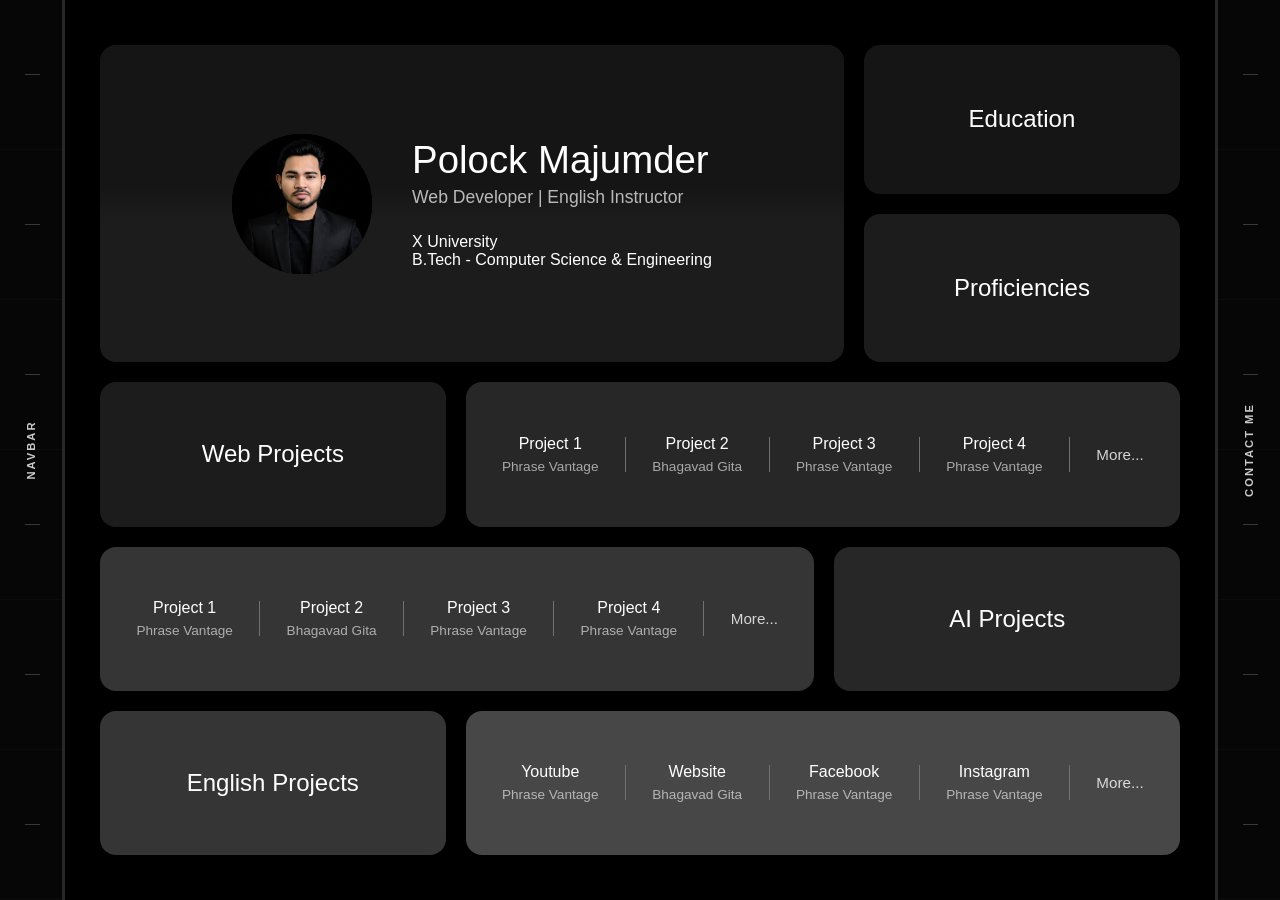
<file: index.html>
<!DOCTYPE html>
<html lang="en">
<head>
    <meta charset="UTF-8">
    <meta name="viewport" content="width=device-width, initial-scale=1.0">
    <title>Portfolio Replicate</title>
    <style>
        * {
            margin: 0;
            padding: 0;
            box-sizing: border-box;
        }

        body {
            background-color: #000;
            color: #fff;
            font-family: -apple-system, BlinkMacSystemFont, "Segoe UI", Roboto, sans-serif;
            height: 100vh;
            display: flex;
            align-items: center;
            overflow: hidden;
        }

        .container {
            width: 100%;
            height: 100vh;
            display: flex;
            justify-content: space-between;
        }

        /* --- Awesome Sidebars --- */
        .sidebar {
            position: fixed;
            top: 0;
            height: 100vh;
            width: 65px; 
            background: rgba(10, 10, 10, 0.6); 
            backdrop-filter: blur(15px); 
            -webkit-backdrop-filter: blur(15px);
            z-index: 100;
            display: flex;
            flex-direction: column;
            transition: width 0.7s cubic-bezier(0.16, 1, 0.3, 1); 
            overflow: hidden;
        }

        .sidebar.left {
            left: 0;
            border-right: 3px solid rgb(40, 40, 40);
        }

        .sidebar.right {
            right: 0;
            border-left:3px solid rgb(40, 40, 40);
        }

        .sidebar:hover {
            width: 280px;
            background: rgba(10, 10, 10, 0.95);
        }

        .sidebar-static-label {
            position: absolute;
            font-weight: 600;
            top: 50%;
            left: 50%;
            transform: translate(-50%, -50%) rotate(-90deg);
            white-space: nowrap;
            letter-spacing: 2px; 
            font-size: 0.7rem;
            text-transform: uppercase;
            color: rgb(202, 202, 202);
            transition: opacity 0.3s ease, letter-spacing 0.5s ease;
            pointer-events: none;
            z-index: 5;
        }

        .sidebar:hover .sidebar-static-label {
            opacity: 0;
            letter-spacing: 15px;
        }

        .side-link {
            flex: 1;
            display: flex;
            align-items: center;
            text-decoration: none;
            position: relative;
            transition: all 0.4s ease;
            z-index: 10;
            border-bottom: 1px solid rgba(255, 255, 255, 0.02);
        }

        .sidebar.left .side-link:hover {
            background: linear-gradient(90deg, rgba(255,255,255,0) 0%,  rgba(255,255,255,0.05) 100%);
        }

        .sidebar.right .side-link:hover {
            background: linear-gradient(90deg, rgba(255,255,255,0.05) 0%, rgba(255,255,255,0) 100%);
        }

        .left .side-link { padding-left: 65px; }
        .right .side-link { padding-right: 65px; justify-content: flex-end; }

        .side-label {
            color: #fff;
            font-size: 0.75rem;
            font-weight: 400;
            letter-spacing: 5px;
            text-transform: uppercase;
            opacity: 0;
            transition: all 0.5s cubic-bezier(0.16, 1, 0.3, 1);
            white-space: nowrap;
        }

        .left .side-label { transform: translateX(-20px); }
        .right .side-label { transform: translateX(20px); }

        .sidebar:hover .side-label {
            opacity: 0.3;
            transform: translateX(0);
        }

        .side-link:hover .side-label {
            opacity: 1;
            letter-spacing: 10px;
            text-shadow: 0 0 15px rgba(255, 255, 255, 0.5); 
        }

        .side-link::after {
            content: "";
            position: absolute;
            width: 15px;
            height: 1px;
            background: rgba(255, 255, 255, 0.2);
            transition: all 0.5s cubic-bezier(0.16, 1, 0.3, 1);
        }

        .left .side-link::after { left: 25px; }
        .right .side-link::after { right: 25px; }

        .sidebar:hover .side-link::after {
            width: 25px;
        }

        .side-link:hover::after {
            width: 45px;
            background: #fff;
            box-shadow: 0 0 10px #fff;
        }

        /* --- Main Content --- */
        .grid-content {
            flex: 1;
            display: flex;
            flex-direction: column;
            gap: 20px;
            padding: 5vh 100px; 
        }

        .row { display: flex; gap: 20px; width: 100%; }
        .r-1 { flex: 2.2; }
        .r-2, .r-3, .r-4 { flex: 1; }

        .box {
            border-radius: 16px;
            display: flex;
            background-color: #151515;
            text-decoration: none;
            color: inherit;
            transition: transform 0.3s ease, background-color 0.3s ease;
        }

        /* Hover effect for linked boxes */
        a.box:hover {
            background-color: #1a1a1a;
            transform: translateY(-2px);
        }

        .f-30 { flex: 0 0 32%; }
        .f-70 { flex: 1; }

        .center {
            align-items: center;
            justify-content: center;
            font-size: 1.5rem;
            text-align: center;
            padding: 20px;
        }

        .bg-1c { background-color: #1c1c1c; }
        .bg-27 { background-color: #272727; }
        .bg-35 { background-color: #353535; }
        .bg-47 { background-color: #474747; }

        .profile-box {
            flex: 2.1;
            align-items: center;
            justify-content: center;
            padding: 40px;
            gap: 40px;
            background: linear-gradient(to bottom, #151515 45%, #1c1c1c 55%);
        }

        .p-img {
            width: 140px;
            height: 140px;
            border-radius: 50%;
            background-color: #000;
            overflow: hidden;
            display: flex;
            align-items: center;
            justify-content: center;
            flex-shrink: 0;
            box-shadow: inset 0 0 20px rgba(0,0,0,0.8);
        }

        .p-img img { width: 100%; height: 100%; object-fit: cover; }

        .p-info h1 { font-size: 2.4rem; font-weight: 500; margin-bottom: 5px; }
        .role { font-size: 1.1rem; color: rgba(255, 255, 255, 0.7); margin-bottom: 25px; }

        .col-stack { flex: 1; display: flex; flex-direction: column; gap: 20px; }
        .col-stack .box { flex: 1; }

        .detail-box { align-items: center; justify-content: space-evenly; padding: 0 10px; }
        .item { display: flex; flex-direction: column; align-items: center; text-align: center; }
        .p-title { font-size: 1rem; margin-bottom: 6px; }
        .p-sub { font-size: 0.85rem; color: rgba(255, 255, 255, 0.6); }
        .v-line { width: 1px; height: 35px; background-color: #717171; }
        .more { font-size: 0.95rem; color: rgba(255, 255, 255, 0.8); cursor: pointer; }

        @media (max-width: 1200px) {
            .grid-content { padding: 5vh 80px; }
            .p-img { width: 110px; height: 110px; }
        }
    </style>
</head>
<body>

<div class="container">
    <aside class="sidebar left">
        <div class="sidebar-static-label">Navbar</div>
        <a href="#" class="side-link"><span class="side-label">FACEBOOK</span></a>
        <a href="#" class="side-link"><span class="side-label">INSTAGRAM</span></a>
        <a href="#" class="side-link"><span class="side-label">WHATS APP</span></a>
        <a href="#" class="side-link"><span class="side-label">LINKEDIN</span></a>
        <a href="#" class="side-link"><span class="side-label">TWITTER</span></a>
        <a href="#" class="side-link"><span class="side-label">YOUTUBE</span></a>
    </aside>

    <main class="grid-content">
        <div class="row r-1">
            <div class="box profile-box">
                <div class="p-img">
                    <img src="./Assets/Polock Profile.png" alt="Polock Majumder">
                </div>
                <div class="p-info">
                    <h1>Polock Majumder</h1>
                    <p class="role">Web Developer | English Instructor</p>
                    <p class="uni">X University</p>
                    <p class="degree">B.Tech - Computer Science & Engineering</p>
                </div>
            </div>
            <div class="col-stack">
                <!-- Education Link Added -->
                <a href="./Education Page.html" class="box center">Education</a>
                <!-- Proficiencies Link Added -->
                <a href="./Proficiencies Page.html" class="box center bg-1c">Proficiencies</a>
            </div>
        </div>

        <div class="row r-2">
            <!-- Web Projects Link Added -->
            <a href="./Web Projects.html" class="box center bg-1c f-30">Web Projects</a>
            <div class="box detail-box bg-27 f-70">
                <div class="item"><span class="p-title">Project 1</span><span class="p-sub">Phrase Vantage</span></div>
                <div class="v-line"></div>
                <div class="item"><span class="p-title">Project 2</span><span class="p-sub">Bhagavad Gita</span></div>
                <div class="v-line"></div>
                <div class="item"><span class="p-title">Project 3</span><span class="p-sub">Phrase Vantage</span></div>
                <div class="v-line"></div>
                <div class="item"><span class="p-title">Project 4</span><span class="p-sub">Phrase Vantage</span></div>
                <div class="v-line"></div>
                <div class="more">More...</div>
            </div>
        </div>

        <div class="row r-3">
            <div class="box detail-box bg-35 f-70">
                <div class="item"><span class="p-title">Project 1</span><span class="p-sub">Phrase Vantage</span></div>
                <div class="v-line"></div>
                <div class="item"><span class="p-title">Project 2</span><span class="p-sub">Bhagavad Gita</span></div>
                <div class="v-line"></div>
                <div class="item"><span class="p-title">Project 3</span><span class="p-sub">Phrase Vantage</span></div>
                <div class="v-line"></div>
                <div class="item"><span class="p-title">Project 4</span><span class="p-sub">Phrase Vantage</span></div>
                <div class="v-line"></div>
                <div class="more">More...</div>
            </div>
            <div class="box center bg-27 f-30">AI Projects</div>
        </div>

        <div class="row r-4">
            <div class="box center bg-35 f-30">English Projects</div>
            <div class="box detail-box bg-47 f-70">
                <div class="item"><span class="p-title">Youtube</span><span class="p-sub">Phrase Vantage</span></div>
                <div class="v-line"></div>
                <div class="item"><span class="p-title">Website</span><span class="p-sub">Bhagavad Gita</span></div>
                <div class="v-line"></div>
                <div class="item"><span class="p-title">Facebook</span><span class="p-sub">Phrase Vantage</span></div>
                <div class="v-line"></div>
                <div class="item"><span class="p-title">Instagram</span><span class="p-sub">Phrase Vantage</span></div>
                <div class="v-line"></div>
                <div class="more">More...</div>
            </div>
        </div>
    </main>

    <aside class="sidebar right">
        <div class="sidebar-static-label">Contact Me</div>
        <a href="#" class="side-link"><span class="side-label">FACEBOOK</span></a>
        <a href="#" class="side-link"><span class="side-label">INSTAGRAM</span></a>
        <a href="#" class="side-link"><span class="side-label">WHATS APP</span></a>
        <a href="#" class="side-link"><span class="side-label">LINKEDIN</span></a>
        <a href="#" class="side-link"><span class="side-label">TWITTER</span></a>
        <a href="#" class="side-link"><span class="side-label">YOUTUBE</span></a>
    </aside>
</div>

</body>
</html>
</file>
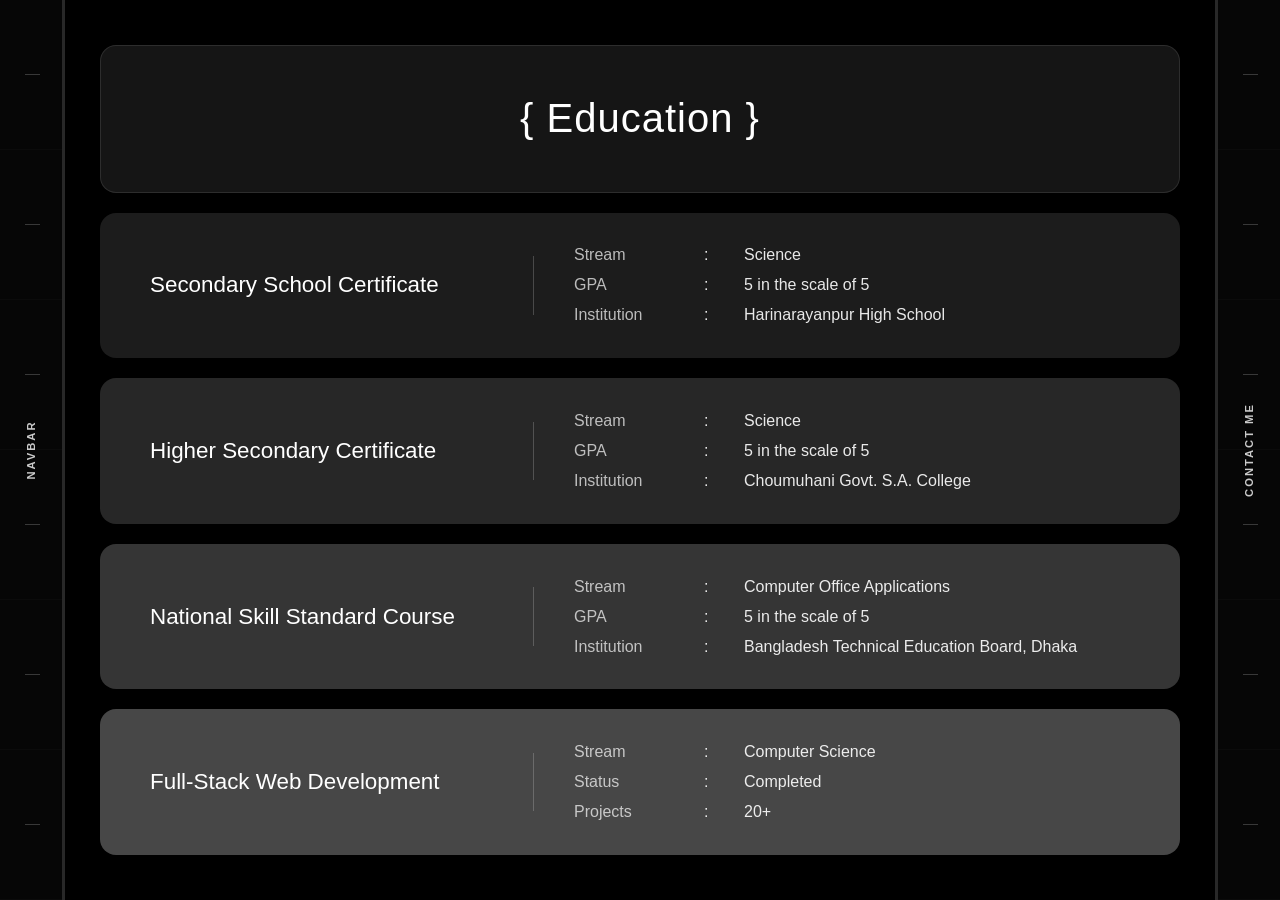
<file: Education Page.html>
<!DOCTYPE html>
<html lang="en">
<head>
    <meta charset="UTF-8">
    <meta name="viewport" content="width=device-width, initial-scale=1.0">
    <title>Education - Portfolio</title>
    <style>
        * {
            margin: 0;
            padding: 0;
            box-sizing: border-box;
        }

        body {
            background-color: #000;
            color: #fff;
            font-family: -apple-system, BlinkMacSystemFont, "Segoe UI", Roboto, sans-serif;
            height: 100vh;
            display: flex;
            align-items: center;
            overflow: hidden;
        }

        .container {
            width: 100%;
            height: 100vh;
            display: flex;
            justify-content: space-between;
        }

        /* --- Sidebars (Kept from Frontpage) --- */
        .sidebar {
            position: fixed;
            top: 0;
            height: 100vh;
            width: 65px;
            background: rgba(10, 10, 10, 0.6); 
            backdrop-filter: blur(15px);
            -webkit-backdrop-filter: blur(15px);
            z-index: 100;
            display: flex;
            flex-direction: column;
            transition: width 0.7s cubic-bezier(0.16, 1, 0.3, 1);
            overflow: hidden;
        }

        .sidebar.left { left: 0; border-right: 3px solid rgb(40, 40, 40); }
        .sidebar.right { right: 0; border-left: 3px solid rgb(40, 40, 40); }

        .sidebar:hover {
            width: 280px;
            background: rgba(10, 10, 10, 0.95);
        }

        .sidebar-static-label {
            position: absolute;
            font-weight: 600;
            top: 50%;
            left: 50%;
            transform: translate(-50%, -50%) rotate(-90deg);
            white-space: nowrap;
            letter-spacing: 2px;
            font-size: 0.7rem;
            text-transform: uppercase;
            color: rgb(202, 202, 202);
            transition: opacity 0.3s ease, letter-spacing 0.5s ease;
            pointer-events: none;
            z-index: 5;
        }

        .sidebar:hover .sidebar-static-label { opacity: 0; letter-spacing: 15px; }

        .side-link {
            flex: 1;
            display: flex;
            align-items: center;
            text-decoration: none;
            position: relative;
            transition: all 0.4s ease;
            z-index: 10;
            border-bottom: 1px solid rgba(255, 255, 255, 0.02);
        }

        .sidebar.left .side-link:hover { background: linear-gradient(90deg, rgba(255,255,255,0) 0%,  rgba(255,255,255,0.05) 100%); }
        .sidebar.right .side-link:hover { background: linear-gradient(90deg, rgba(255,255,255,0.05) 0%, rgba(255,255,255,0) 100%); }

        .left .side-link { padding-left: 65px; }
        .right .side-link { padding-right: 65px; justify-content: flex-end; }

        .side-label {
            color: #fff;
            font-size: 0.75rem;
            font-weight: 400;
            letter-spacing: 5px;
            text-transform: uppercase;
            opacity: 0;
            transition: all 0.5s cubic-bezier(0.16, 1, 0.3, 1);
            white-space: nowrap;
        }

        .left .side-label { transform: translateX(-20px); }
        .right .side-label { transform: translateX(20px); }

        .sidebar:hover .side-label { opacity: 0.3; transform: translateX(0); }
        .side-link:hover .side-label { opacity: 1; letter-spacing: 10px; text-shadow: 0 0 15px rgba(255, 255, 255, 0.5); }

        .side-link::after {
            content: "";
            position: absolute;
            width: 15px;
            height: 1px;
            background: rgba(255, 255, 255, 0.2);
            transition: all 0.5s cubic-bezier(0.16, 1, 0.3, 1);
        }

        .left .side-link::after { left: 25px; }
        .right .side-link::after { right: 25px; }

        .sidebar:hover .side-link::after { width: 25px; }
        .side-link:hover::after { width: 45px; background: #fff; box-shadow: 0 0 10px #fff; }

        /* --- Education Content --- */
        .grid-content {
            flex: 1;
            display: flex;
            flex-direction: column;
            gap: 20px;
            padding: 5vh 100px;
            height: 100vh;
        }

        .edu-box {
            flex: 1; 
            width: 100%;
            border-radius: 16px;
            display: flex;
            align-items: center;
            padding: 0 50px;
        }

        .title-box {
            justify-content: center;
            font-size: 2.5rem;
            font-weight: 400;
            letter-spacing: 1px;
            border: 1px solid rgba(255,255,255,0.1);
        }

        .edu-name {
            flex: 0 0 35%;
            font-size: 1.4rem;
            font-weight: 400;
        }

        .v-line {
            width: 1px;
            height: 40%;
            background-color: rgba(255, 255, 255, 0.2);
            margin: 0 40px;
        }

        /* Fixed Width Grid for Colon Alignment */
        .edu-details {
            flex: 1;
            display: grid;
            grid-template-columns: 130px 40px 1fr; /* Fixed widths ensure colons line up perfectly */
            align-items: center;
            gap: 12px 0;
            font-size: 1rem;
            color: rgba(255, 255, 255, 0.9);
        }

        .label { color: rgba(255, 255, 255, 0.7); }

        /* Specified Colors */
        .bg-15 { background-color: #151515; }
        .bg-1c { background-color: #1c1c1c; }
        .bg-27 { background-color: #272727; }
        .bg-35 { background-color: #353535; }
        .bg-47 { background-color: #474747; }

        @media (max-width: 1200px) {
            .grid-content { padding: 5vh 80px; }
            .edu-name { font-size: 1.1rem; }
            .edu-details { grid-template-columns: 110px 30px 1fr; font-size: 0.9rem; }
        }
    </style>
</head>
<body>

<div class="container">
    <aside class="sidebar left">
        <div class="sidebar-static-label">Navbar</div>
        <a href="#" class="side-link"><span class="side-label">FACEBOOK</span></a>
        <a href="#" class="side-link"><span class="side-label">INSTAGRAM</span></a>
        <a href="#" class="side-link"><span class="side-label">WHATS APP</span></a>
        <a href="#" class="side-link"><span class="side-label">LINKEDIN</span></a>
        <a href="#" class="side-link"><span class="side-label">TWITTER</span></a>
        <a href="#" class="side-link"><span class="side-label">YOUTUBE</span></a>
    </aside>

    <main class="grid-content">
        <div class="edu-box title-box bg-15">{ Education }</div>

        <div class="edu-box bg-1c">
            <div class="edu-name">Secondary School Certificate</div>
            <div class="v-line"></div>
            <div class="edu-details">
                <span class="label">Stream</span><span>:</span><span>Science</span>
                <span class="label">GPA</span><span>:</span><span>5 in the scale of 5</span>
                <span class="label">Institution</span><span>:</span><span>Harinarayanpur High School</span>
            </div>
        </div>

        <div class="edu-box bg-27">
            <div class="edu-name">Higher Secondary Certificate</div>
            <div class="v-line"></div>
            <div class="edu-details">
                <span class="label">Stream</span><span>:</span><span>Science</span>
                <span class="label">GPA</span><span>:</span><span>5 in the scale of 5</span>
                <span class="label">Institution</span><span>:</span><span>Choumuhani Govt. S.A. College</span>
            </div>
        </div>

        <div class="edu-box bg-35">
            <div class="edu-name">National Skill Standard Course</div>
            <div class="v-line"></div>
            <div class="edu-details">
                <span class="label">Stream</span><span>:</span><span>Computer Office Applications</span>
                <span class="label">GPA</span><span>:</span><span>5 in the scale of 5</span>
                <span class="label">Institution</span><span>:</span><span>Bangladesh Technical Education Board, Dhaka</span>
            </div>
        </div>

        <div class="edu-box bg-47">
            <div class="edu-name">Full-Stack Web Development</div>
            <div class="v-line"></div>
            <div class="edu-details">
                <span class="label">Stream</span><span>:</span><span>Computer Science</span>
                <span class="label">Status</span><span>:</span><span>Completed</span>
                <span class="label">Projects</span><span>:</span><span>20+</span>
            </div>
        </div>
    </main>

    <aside class="sidebar right">
        <div class="sidebar-static-label">Contact Me</div>
        <a href="#" class="side-link"><span class="side-label">FACEBOOK</span></a>
        <a href="#" class="side-link"><span class="side-label">INSTAGRAM</span></a>
        <a href="#" class="side-link"><span class="side-label">WHATS APP</span></a>
        <a href="#" class="side-link"><span class="side-label">LINKEDIN</span></a>
        <a href="#" class="side-link"><span class="side-label">TWITTER</span></a>
        <a href="#" class="side-link"><span class="side-label">YOUTUBE</span></a>
    </aside>
</div>

</body>
</html>
</file>
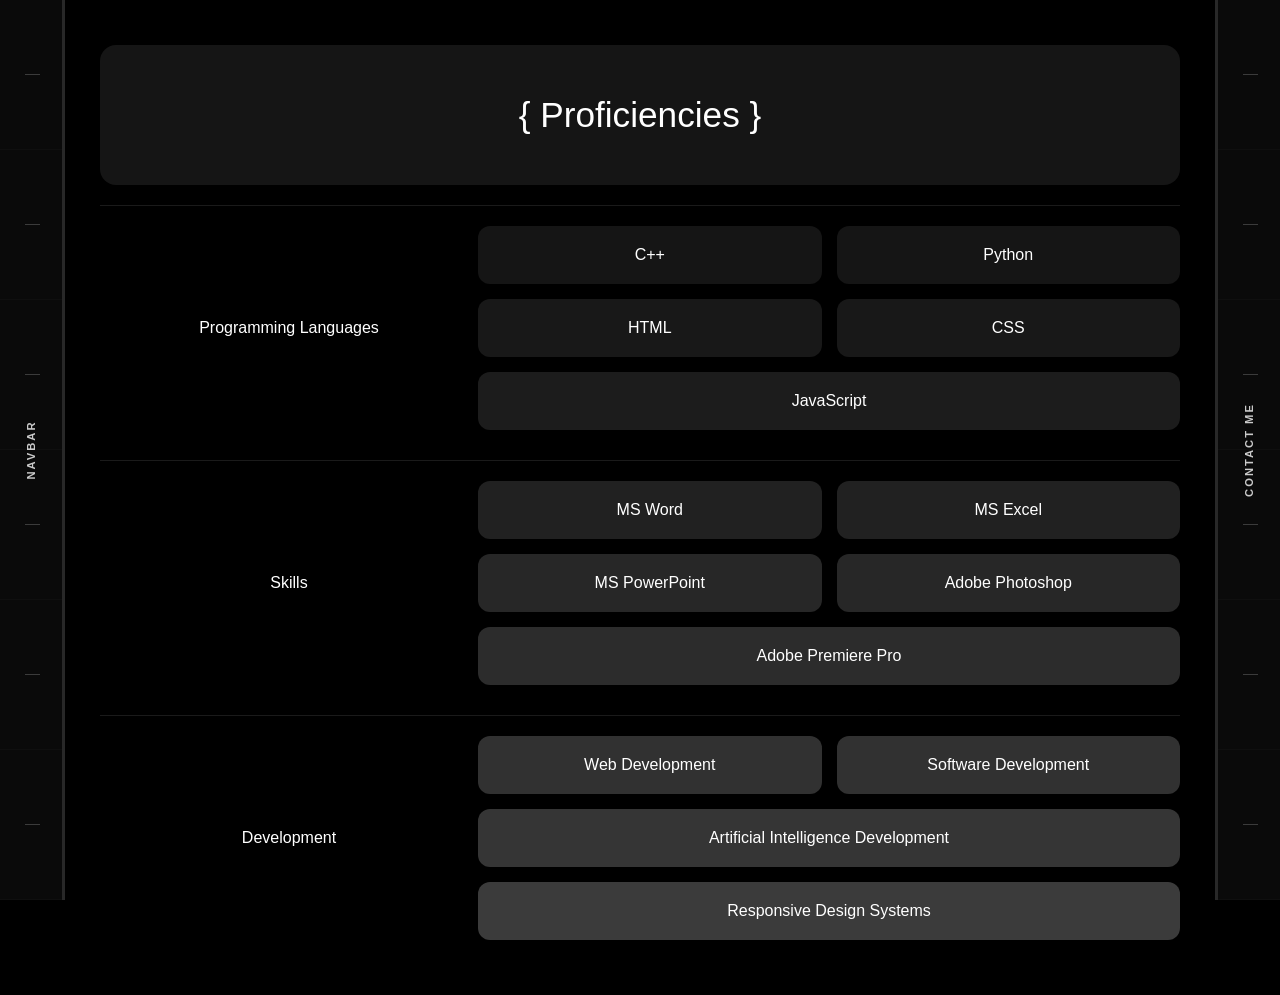
<file: Proficiencies Page.html>
<!DOCTYPE html>
<html lang="en">
<head>
    <meta charset="UTF-8">
    <meta name="viewport" content="width=device-width, initial-scale=1.0">
    <title>Proficiencies | Portfolio Replicate</title>
    <style>
        * {
            margin: 0;
            padding: 0;
            box-sizing: border-box;
        }

        html, body {
            /* Hides scrollbar while allowing scroll functionality */
            -ms-overflow-style: none;
            scrollbar-width: none;
        }

        html::-webkit-scrollbar, body::-webkit-scrollbar {
            display: none;
        }

        body {
            background-color: #000;
            color: #fff;
            font-family: -apple-system, BlinkMacSystemFont, "Segoe UI", Roboto, sans-serif;
            display: flex;
            align-items: center;
        }

        .container {
            width: 100%;
            display: flex;
            justify-content: space-between;
        }

        /* --- EXACT Sidebar Replication --- */
        .sidebar {
            position: fixed;
            top: 0;
            height: 100vh;
            width: 65px; 
            background: #0a0a0a;
            z-index: 100;
            display: flex;
            flex-direction: column;
            transition: width 0.7s cubic-bezier(0.16, 1, 0.3, 1);
            overflow: hidden;
        }

        .sidebar.left {
            left: 0;
            border-right: 3px solid rgb(40, 40, 40);
        }

        .sidebar.right {
            right: 0;
            border-left: 3px solid rgb(40, 40, 40);
        }

        .sidebar:hover {
            width: 280px;
            background: #0a0a0a;
        }

        .sidebar-static-label {
            position: absolute;
            font-weight: 600;
            top: 50%;
            left: 50%;
            transform: translate(-50%, -50%) rotate(-90deg);
            white-space: nowrap;
            letter-spacing: 2px;
            font-size: 0.7rem;
            text-transform: uppercase;
            color: rgb(202, 202, 202);
            transition: opacity 0.3s ease, letter-spacing 0.5s ease;
            pointer-events: none;
            z-index: 5;
        }

        .sidebar:hover .sidebar-static-label {
            opacity: 0;
            letter-spacing: 15px;
        }

        .side-link {
            flex: 1;
            display: flex;
            align-items: center;
            text-decoration: none;
            position: relative;
            transition: all 0.4s ease;
            z-index: 10;
            border-bottom: 1px solid rgba(255, 255, 255, 0.02);
        }

        .sidebar.left .side-link:hover {
            background: linear-gradient(90deg, rgba(255,255,255,0) 0%,  rgba(255,255,255,0.05) 100%);
        }

        .sidebar.right .side-link:hover {
            background: linear-gradient(90deg, rgba(255,255,255,0.05) 0%, rgba(255,255,255,0) 100%);
        }

        .left .side-link { padding-left: 65px; }
        .right .side-link { padding-right: 65px; justify-content: flex-end; }

        .side-label {
            color: #fff;
            font-size: 0.75rem;
            font-weight: 400;
            letter-spacing: 5px;
            text-transform: uppercase;
            opacity: 0;
            transition: all 0.5s cubic-bezier(0.16, 1, 0.3, 1);
            white-space: nowrap;
        }

        .left .side-label { transform: translateX(-20px); }
        .right .side-label { transform: translateX(20px); }

        .sidebar:hover .side-label {
            opacity: 0.3;
            transform: translateX(0);
        }

        .side-link:hover .side-label {
            opacity: 1;
            letter-spacing: 10px;
            text-shadow: 0 0 15px rgba(255, 255, 255, 0.5);
        }

        .side-link::after {
            content: "";
            position: absolute;
            width: 15px;
            height: 1px;
            background: rgba(255, 255, 255, 0.2);
            transition: all 0.5s cubic-bezier(0.16, 1, 0.3, 1);
        }

        .left .side-link::after { left: 25px; }
        .right .side-link::after { right: 25px; }

        .sidebar:hover .side-link::after { width: 25px; }

        .side-link:hover::after {
            width: 45px;
            background: #fff;
            box-shadow: 0 0 10px #fff;
        }

        /* --- Main Content --- */
        .grid-content {
            flex: 1;
            display: flex;
            flex-direction: column;
            gap: 20px;
            padding: 5vh 100px;
        }

        .header-box {
            width: 100%;
            background-color: #151515;
            border-radius: 16px;
            padding: 50px;
            display: flex;
            justify-content: center; 
            align-items: center;
            font-size: 2.2rem;
        }

        .section-row {
            display: flex;
            width: 100%;
            border-top: 1px solid rgba(255, 255, 255, 0.1);
            padding-top: 20px;
            margin-bottom: 10px;
        }

        .cat-label {
            flex: 0 0 35%;
            display: flex;
            align-items: center;
            justify-content: center;
            text-align: center;
            padding: 0 20px;
        }

        .pill-stack {
            flex: 1;
            display: flex;
            flex-direction: column;
            gap: 15px;
        }

        .row {
            display: flex;
            gap: 15px;
            width: 100%;
        }

        .pill {
            flex: 1;
            padding: 20px;
            border-radius: 12px;
            text-align: center;
            font-size: 1rem;
            transition: transform 0.3s ease;
        }

        .pill:hover { transform: translateY(-3px); }

        .r1 { background-color: #151515; }
        .r2 { background-color: #181818; }
        .r3 { background-color: #1c1c1c; }
        .r4 { background-color: #212121; }
        .r5 { background-color: #272727; }
        .r6 { background-color: #2c2c2c; }
        .r7 { background-color: #313131; }
        .r8 { background-color: #353535; }
        .r9 { background-color: #3b3b3b; }

        @media (max-width: 1200px) {
            .grid-content { padding: 5vh 80px; }
            .cat-label { font-size: 1rem; }
        }
    </style>
</head>
<body>

<div class="container">
    <aside class="sidebar left">
        <div class="sidebar-static-label">Navbar</div>
        <a href="#" class="side-link"><span class="side-label">FACEBOOK</span></a>
        <a href="#" class="side-link"><span class="side-label">INSTAGRAM</span></a>
        <a href="#" class="side-link"><span class="side-label">WHATS APP</span></a>
        <a href="#" class="side-link"><span class="side-label">LINKEDIN</span></a>
        <a href="#" class="side-link"><span class="side-label">TWITTER</span></a>
        <a href="#" class="side-link"><span class="side-label">YOUTUBE</span></a>
    </aside>

    <main class="grid-content">
        <div class="header-box">
            { Proficiencies }
        </div>

        <div class="section-row">
            <div class="cat-label">Programming Languages</div>
            <div class="pill-stack">
                <div class="row"><div class="pill r1">C++</div><div class="pill r1">Python</div></div>
                <div class="row"><div class="pill r2">HTML</div><div class="pill r2">CSS</div></div>
                <div class="row"><div class="pill r3">JavaScript</div></div>
            </div>
        </div>

        <div class="section-row">
            <div class="cat-label">Skills</div>
            <div class="pill-stack">
                <div class="row"><div class="pill r4">MS Word</div><div class="pill r4">MS Excel</div></div>
                <div class="row"><div class="pill r5">MS PowerPoint</div><div class="pill r5">Adobe Photoshop</div></div>
                <div class="row"><div class="pill r6">Adobe Premiere Pro</div></div>
            </div>
        </div>

        <div class="section-row">
            <div class="cat-label">Development</div>
            <div class="pill-stack">
                <div class="row"><div class="pill r7">Web Development</div><div class="pill r7">Software Development</div></div>
                <div class="row"><div class="pill r8">Artificial Intelligence Development</div></div>
                <div class="row"><div class="pill r9">Responsive Design Systems</div></div>
            </div>
        </div>
    </main>

    <aside class="sidebar right">
        <div class="sidebar-static-label">Contact Me</div>
        <a href="#" class="side-link"><span class="side-label">FACEBOOK</span></a>
        <a href="#" class="side-link"><span class="side-label">INSTAGRAM</span></a>
        <a href="#" class="side-link"><span class="side-label">WHATS APP</span></a>
        <a href="#" class="side-link"><span class="side-label">LINKEDIN</span></a>
        <a href="#" class="side-link"><span class="side-label">TWITTER</span></a>
        <a href="#" class="side-link"><span class="side-label">YOUTUBE</span></a>
    </aside>
</div>

</body>
</html>
</file>
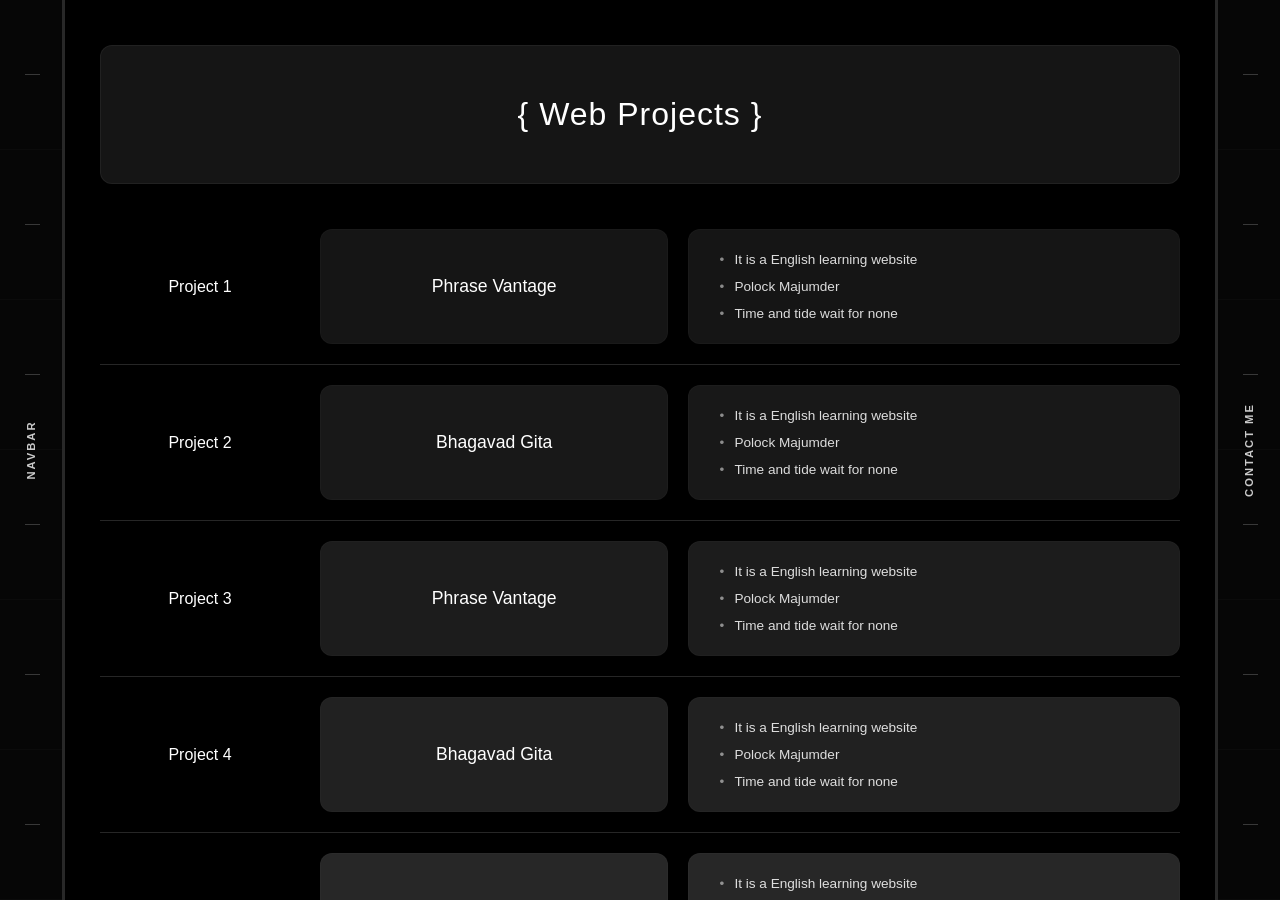
<file: Web Projects.html>
<!DOCTYPE html>
<html lang="en">
<head>
    <meta charset="UTF-8">
    <meta name="viewport" content="width=device-width, initial-scale=1.0">
    <title>Web Projects Page - 20 Rows</title>
    <style>
        /* --- Base & Reset (Matches Frontpage) --- */
        * {
            margin: 0;
            padding: 0;
            box-sizing: border-box;
        }

        body {
            background-color: #000;
            color: #fff;
            font-family: -apple-system, BlinkMacSystemFont, "Segoe UI", Roboto, sans-serif;
            height: 100vh;
            display: flex;
            align-items: center;
            overflow: hidden; /* Body remains locked */
        }

        .container {
            width: 100%;
            height: 100vh;
            display: flex;
            justify-content: space-between;
        }

        /* --- Awesome Sidebars (Matches Frontpage design and hover) --- */
        .sidebar {
            position: fixed;
            top: 0;
            height: 100vh;
            width: 65px; 
            background: rgba(10, 10, 10, 0.6); 
            backdrop-filter: blur(15px); 
            -webkit-backdrop-filter: blur(15px);
            z-index: 100;
            display: flex;
            flex-direction: column;
            transition: width 0.7s cubic-bezier(0.16, 1, 0.3, 1); 
            overflow: hidden;
        }

        .sidebar.left {
            left: 0;
            border-right: 3px solid rgb(40, 40, 40);
        }

        .sidebar.right {
            right: 0;
            border-left: 3px solid rgb(40, 40, 40);
        }

        .sidebar:hover {
            width: 280px;
            background: rgba(10, 10, 10, 0.95);
        }

        .sidebar-static-label {
            position: absolute;
            font-weight: 600;
            top: 50%;
            left: 50%;
            transform: translate(-50%, -50%) rotate(-90deg);
            white-space: nowrap;
            letter-spacing: 2px; 
            font-size: 0.7rem;
            text-transform: uppercase;
            color: rgb(202, 202, 202);
            transition: opacity 0.3s ease, letter-spacing 0.5s ease;
            pointer-events: none;
            z-index: 5;
        }

        .sidebar:hover .sidebar-static-label {
            opacity: 0;
            letter-spacing: 15px;
        }

        .side-link {
            flex: 1;
            display: flex;
            align-items: center;
            text-decoration: none;
            position: relative;
            transition: all 0.4s ease;
            z-index: 10;
            border-bottom: 1px solid rgba(255, 255, 255, 0.02);
        }

        .sidebar.left .side-link:hover {
            background: linear-gradient(90deg, rgba(255,255,255,0) 0%,  rgba(255,255,255,0.05) 100%);
        }

        .sidebar.right .side-link:hover {
            background: linear-gradient(90deg, rgba(255,255,255,0.05) 0%, rgba(255,255,255,0) 100%);
        }

        .left .side-link { padding-left: 65px; }
        .right .side-link { padding-right: 65px; justify-content: flex-end; }

        .side-label {
            color: #fff;
            font-size: 0.75rem;
            font-weight: 400;
            letter-spacing: 5px;
            text-transform: uppercase;
            opacity: 0;
            transition: all 0.5s cubic-bezier(0.16, 1, 0.3, 1);
            white-space: nowrap;
        }

        .left .side-label { transform: translateX(-20px); }
        .right .side-label { transform: translateX(20px); }

        .sidebar:hover .side-label {
            opacity: 0.3;
            transform: translateX(0);
        }

        .side-link:hover .side-label {
            opacity: 1;
            letter-spacing: 10px;
            text-shadow: 0 0 15px rgba(255, 255, 255, 0.5); 
        }

        .side-link::after {
            content: "";
            position: absolute;
            width: 15px;
            height: 1px;
            background: rgba(255, 255, 255, 0.2);
            transition: all 0.5s cubic-bezier(0.16, 1, 0.3, 1);
        }

        .left .side-link::after { left: 25px; }
        .right .side-link::after { right: 25px; }

        .sidebar:hover .side-link::after {
            width: 25px;
        }

        .side-link:hover::after {
            width: 45px;
            background: #fff;
            box-shadow: 0 0 10px #fff;
        }

        /* --- Main Content Layout (Scrollable Area) --- */
        .grid-content {
            flex: 1;
            display: flex;
            flex-direction: column;
            padding: 5vh 100px;
            overflow-y: auto; /* Required to view all 20 rows */
            height: 100vh;
        }

        /* Custom Scrollbar for Main Content */
        .grid-content::-webkit-scrollbar { width: 8px; }
        .grid-content::-webkit-scrollbar-track { background: transparent; }
        .grid-content::-webkit-scrollbar-thumb {
            background: rgba(255, 255, 255, 0.1);
            border-radius: 10px;
        }

        /* --- Projects Page Design (Matches image_0.png) --- */
        .page-header {
            background-color: #151515;
            border-radius: 12px;
            padding: 50px;
            text-align: center;
            font-size: 2rem;
            font-weight: 400;
            margin-bottom: 30px;
            width: 100%;
            border: 1px solid rgba(255,255,255,0.05);
            letter-spacing: 1px;
            flex-shrink: 0;
        }

        .project-list {
            display: flex;
            flex-direction: column;
            width: 100%;
        }

        .proj-row {
            display: flex;
            gap: 20px;
            width: 100%;
            align-items: stretch;
            padding: 15px 0;
        }

        .proj-label {
            flex: 0 0 200px;
            display: flex;
            align-items: center;
            justify-content: center;
            font-size: 1rem;
            color: #fff;
            font-weight: 400;
        }

        .proj-pill {
            border-radius: 12px;
            padding: 20px 30px;
            border: 1px solid rgba(255,255,255,0.02);
        }

        .proj-pill.title {
            flex: 1;
            display: flex;
            align-items: center;
            justify-content: center;
            font-size: 1.1rem;
            font-weight: 500;
        }

        .proj-pill.details {
            flex: 1.5;
            display: flex;
            flex-direction: column;
            justify-content: center;
        }

        .proj-pill ul {
            list-style: none;
            padding: 0;
            margin: 0;
        }

        .proj-pill li {
            font-size: 0.85rem;
            color: rgba(255, 255, 255, 0.85);
            margin-bottom: 8px;
            position: relative;
            padding-left: 15px;
            line-height: 1.4;
        }

        .proj-pill li::before {
            content: "•";
            position: absolute;
            left: 0;
            color: rgba(255, 255, 255, 0.5);
        }

        .proj-pill li:last-child {
            margin-bottom: 0;
        }

        /* --- Dividers after every row (Matches request) --- */
        .proj-divider {
            width: 100%;
            height: 1px;
            background-color: rgba(255, 255, 255, 0.15); /* Slightly visible line */
            margin: 5px 0;
        }

        /* --- Pill Gradient Colors (Deep to Bright, Row 1-11) --- */
        .color-1 { background-color: #151515; }
        .color-2 { background-color: #181818; }
        .color-3 { background-color: #1c1c1c; }
        .color-4 { background-color: #212121; }
        .color-5 { background-color: #272727; }
        .color-6 { background-color: #2c2c2c; }
        .color-7 { background-color: #313131; }
        .color-8 { background-color: #353535; }
        .color-9 { background-color: #3b3b3b; }
        .color-10 { background-color: #414141; }
        .color-11 { background-color: #474747; } /* PEAK BRIGHTNESS */

        /* Responsive Breakpoints (Matches frontpage) */
        @media (max-width: 1200px) {
            .grid-content { padding: 5vh 80px; }
            .proj-label { flex: 0 0 80px; font-size: 0.9rem; }
            .proj-pill.title, .proj-pill.details { padding: 15px 20px; }
        }
    </style>
</head>
<body>

<div class="container">
    <!-- Left Sidebar (Unchanged from frontpage) -->
    <aside class="sidebar left">
        <div class="sidebar-static-label">Navbar</div>
        <a href="#" class="side-link"><span class="side-label">FACEBOOK</span></a>
        <a href="#" class="side-link"><span class="side-label">INSTAGRAM</span></a>
        <a href="#" class="side-link"><span class="side-label">WHATS APP</span></a>
        <a href="#" class="side-link"><span class="side-label">LINKEDIN</span></a>
        <a href="#" class="side-link"><span class="side-label">TWITTER</span></a>
        <a href="#" class="side-link"><span class="side-label">YOUTUBE</span></a>
    </aside>

    <!-- Main Content -->
    <main class="grid-content">
        
        <div class="page-header">
            { Web Projects }
        </div>

        <div class="project-list">
            
            <!-- SEC 1: DESCENDING (Deep to Bright) -->
            <!-- Row 1 -->
            <div class="proj-row">
                <div class="proj-label">Project 1</div>
                <div class="proj-pill title color-1">Phrase Vantage</div>
                <div class="proj-pill details color-1">
                    <ul>
                        <li>It is a English learning website</li>
                        <li>Polock Majumder</li>
                        <li>Time and tide wait for none</li>
                    </ul>
                </div>
            </div>
            <div class="proj-divider"></div>

            <!-- Row 2 -->
            <div class="proj-row">
                <div class="proj-label">Project 2</div>
                <div class="proj-pill title color-2">Bhagavad Gita</div>
                <div class="proj-pill details color-2">
                    <ul>
                        <li>It is a English learning website</li>
                        <li>Polock Majumder</li>
                        <li>Time and tide wait for none</li>
                    </ul>
                </div>
            </div>
            <div class="proj-divider"></div>

            <!-- Row 3 -->
            <div class="proj-row">
                <div class="proj-label">Project 3</div>
                <div class="proj-pill title color-3">Phrase Vantage</div>
                <div class="proj-pill details color-3">
                    <ul>
                        <li>It is a English learning website</li>
                        <li>Polock Majumder</li>
                        <li>Time and tide wait for none</li>
                    </ul>
                </div>
            </div>
            <div class="proj-divider"></div>

            <!-- Row 4 -->
            <div class="proj-row">
                <div class="proj-label">Project 4</div>
                <div class="proj-pill title color-4">Bhagavad Gita</div>
                <div class="proj-pill details color-4">
                    <ul>
                        <li>It is a English learning website</li>
                        <li>Polock Majumder</li>
                        <li>Time and tide wait for none</li>
                    </ul>
                </div>
            </div>
            <div class="proj-divider"></div>

            <!-- Row 5 -->
            <div class="proj-row">
                <div class="proj-label">Project 5</div>
                <div class="proj-pill title color-5">Phrase Vantage</div>
                <div class="proj-pill details color-5">
                    <ul>
                        <li>It is a English learning website</li>
                        <li>Polock Majumder</li>
                        <li>Time and tide wait for none</li>
                    </ul>
                </div>
            </div>
            <div class="proj-divider"></div>

            <!-- Row 6 -->
            <div class="proj-row">
                <div class="proj-label">Project 6</div>
                <div class="proj-pill title color-6">Bhagavad Gita</div>
                <div class="proj-pill details color-6">
                    <ul>
                        <li>It is a English learning website</li>
                        <li>Polock Majumder</li>
                        <li>Time and tide wait for none</li>
                    </ul>
                </div>
            </div>
            <div class="proj-divider"></div>

            <!-- Row 7 -->
            <div class="proj-row">
                <div class="proj-label">Project 7</div>
                <div class="proj-pill title color-7">Phrase Vantage</div>
                <div class="proj-pill details color-7">
                    <ul>
                        <li>It is a English learning website</li>
                        <li>Polock Majumder</li>
                        <li>Time and tide wait for none</li>
                    </ul>
                </div>
            </div>
            <div class="proj-divider"></div>

            <!-- Row 8 -->
            <div class="proj-row">
                <div class="proj-label">Project 8</div>
                <div class="proj-pill title color-8">Bhagavad Gita</div>
                <div class="proj-pill details color-8">
                    <ul>
                        <li>It is a English learning website</li>
                        <li>Polock Majumder</li>
                        <li>Time and tide wait for none</li>
                    </ul>
                </div>
            </div>
            <div class="proj-divider"></div>

            <!-- Row 9 -->
            <div class="proj-row">
                <div class="proj-label">Project 9</div>
                <div class="proj-pill title color-9">Bhagavad Gita</div>
                <div class="proj-pill details color-9">
                    <ul>
                        <li>It is a English learning website</li>
                        <li>Polock Majumder</li>
                        <li>Time and tide wait for none</li>
                    </ul>
                </div>
            </div>
            <div class="proj-divider"></div>

            <!-- Row 10 -->
            <div class="proj-row">
                <div class="proj-label">Project 10</div>
                <div class="proj-pill title color-10">Phrase Vantage</div>
                <div class="proj-pill details color-10">
                    <ul>
                        <li>It is a English learning website</li>
                        <li>Polock Majumder</li>
                        <li>Time and tide wait for none</li>
                    </ul>
                </div>
            </div>
            <div class="proj-divider"></div>

            <!-- Row 11: PEAK -->
            <div class="proj-row">
                <div class="proj-label">Project 11</div>
                <div class="proj-pill title color-11">Bhagavad Gita</div>
                <div class="proj-pill details color-11">
                    <ul>
                        <li>It is a English learning website</li>
                        <li>Polock Majumder</li>
                        <li>Time and tide wait for none</li>
                    </ul>
                </div>
            </div>
            <div class="proj-divider"></div>

            <!-- SEC 2: ASCENDING (Bright back to Deep) -->
            <!-- Row 12 (Using Color 10) -->
            <div class="proj-row">
                <div class="proj-label">Project 12</div>
                <div class="proj-pill title color-10">Phrase Vantage</div>
                <div class="proj-pill details color-10">
                    <ul>
                        <li>It is a English learning website</li>
                        <li>Polock Majumder</li>
                        <li>Time and tide wait for none</li>
                    </ul>
                </div>
            </div>
            <div class="proj-divider"></div>

            <!-- Row 13 (Using Color 9) -->
            <div class="proj-row">
                <div class="proj-label">Project 13</div>
                <div class="proj-pill title color-9">Bhagavad Gita</div>
                <div class="proj-pill details color-9">
                    <ul>
                        <li>It is a English learning website</li>
                        <li>Polock Majumder</li>
                        <li>Time and tide wait for none</li>
                    </ul>
                </div>
            </div>
            <div class="proj-divider"></div>

            <!-- Row 14 (Using Color 8) -->
            <div class="proj-row">
                <div class="proj-label">Project 14</div>
                <div class="proj-pill title color-8">Phrase Vantage</div>
                <div class="proj-pill details color-8">
                    <ul>
                        <li>It is a English learning website</li>
                        <li>Polock Majumder</li>
                        <li>Time and tide wait for none</li>
                    </ul>
                </div>
            </div>
            <div class="proj-divider"></div>

            <!-- Row 15 (Using Color 7) -->
            <div class="proj-row">
                <div class="proj-label">Project 15</div>
                <div class="proj-pill title color-7">Bhagavad Gita</div>
                <div class="proj-pill details color-7">
                    <ul>
                        <li>It is a English learning website</li>
                        <li>Polock Majumder</li>
                        <li>Time and tide wait for none</li>
                    </ul>
                </div>
            </div>
            <div class="proj-divider"></div>

            <!-- Row 16 (Using Color 6) -->
            <div class="proj-row">
                <div class="proj-label">Project 16</div>
                <div class="proj-pill title color-6">Phrase Vantage</div>
                <div class="proj-pill details color-6">
                    <ul>
                        <li>It is a English learning website</li>
                        <li>Polock Majumder</li>
                        <li>Time and tide wait for none</li>
                    </ul>
                </div>
            </div>
            <div class="proj-divider"></div>

            <!-- Row 17 (Using Color 5) -->
            <div class="proj-row">
                <div class="proj-label">Project 17</div>
                <div class="proj-pill title color-5">Bhagavad Gita</div>
                <div class="proj-pill details color-5">
                    <ul>
                        <li>It is a English learning website</li>
                        <li>Polock Majumder</li>
                        <li>Time and tide wait for none</li>
                    </ul>
                </div>
            </div>
            <div class="proj-divider"></div>

            <!-- Row 18 (Using Color 4) -->
            <div class="proj-row">
                <div class="proj-label">Project 18</div>
                <div class="proj-pill title color-4">Phrase Vantage</div>
                <div class="proj-pill details color-4">
                    <ul>
                        <li>It is a English learning website</li>
                        <li>Polock Majumder</li>
                        <li>Time and tide wait for none</li>
                    </ul>
                </div>
            </div>
            <div class="proj-divider"></div>

            <!-- Row 19 (Using Color 3) -->
            <div class="proj-row">
                <div class="proj-label">Project 19</div>
                <div class="proj-pill title color-3">Bhagavad Gita</div>
                <div class="proj-pill details color-3">
                    <ul>
                        <li>It is a English learning website</li>
                        <li>Polock Majumder</li>
                        <li>Time and tide wait for none</li>
                    </ul>
                </div>
            </div>
            <div class="proj-divider"></div>

            <!-- Row 20 (Using Color 2) -->
            <div class="proj-row">
                <div class="proj-label">Project 20</div>
                <div class="proj-pill title color-2">Phrase Vantage</div>
                <div class="proj-pill details color-2">
                    <ul>
                        <li>It is a English learning website</li>
                        <li>Polock Majumder</li>
                        <li>Time and tide wait for none</li>
                    </ul>
                </div>
            </div>
            <div class="proj-divider"></div>

        </div>
    </main>

    <!-- Right Sidebar (Unchanged from frontpage) -->
    <aside class="sidebar right">
        <div class="sidebar-static-label">Contact Me</div>
        <a href="#" class="side-link"><span class="side-label">FACEBOOK</span></a>
        <a href="#" class="side-link"><span class="side-label">INSTAGRAM</span></a>
        <a href="#" class="side-link"><span class="side-label">WHATS APP</span></a>
        <a href="#" class="side-link"><span class="side-label">LINKEDIN</span></a>
        <a href="#" class="side-link"><span class="side-label">TWITTER</span></a>
        <a href="#" class="side-link"><span class="side-label">YOUTUBE</span></a>
    </aside>
</div>

</body>
</html>
</file>
